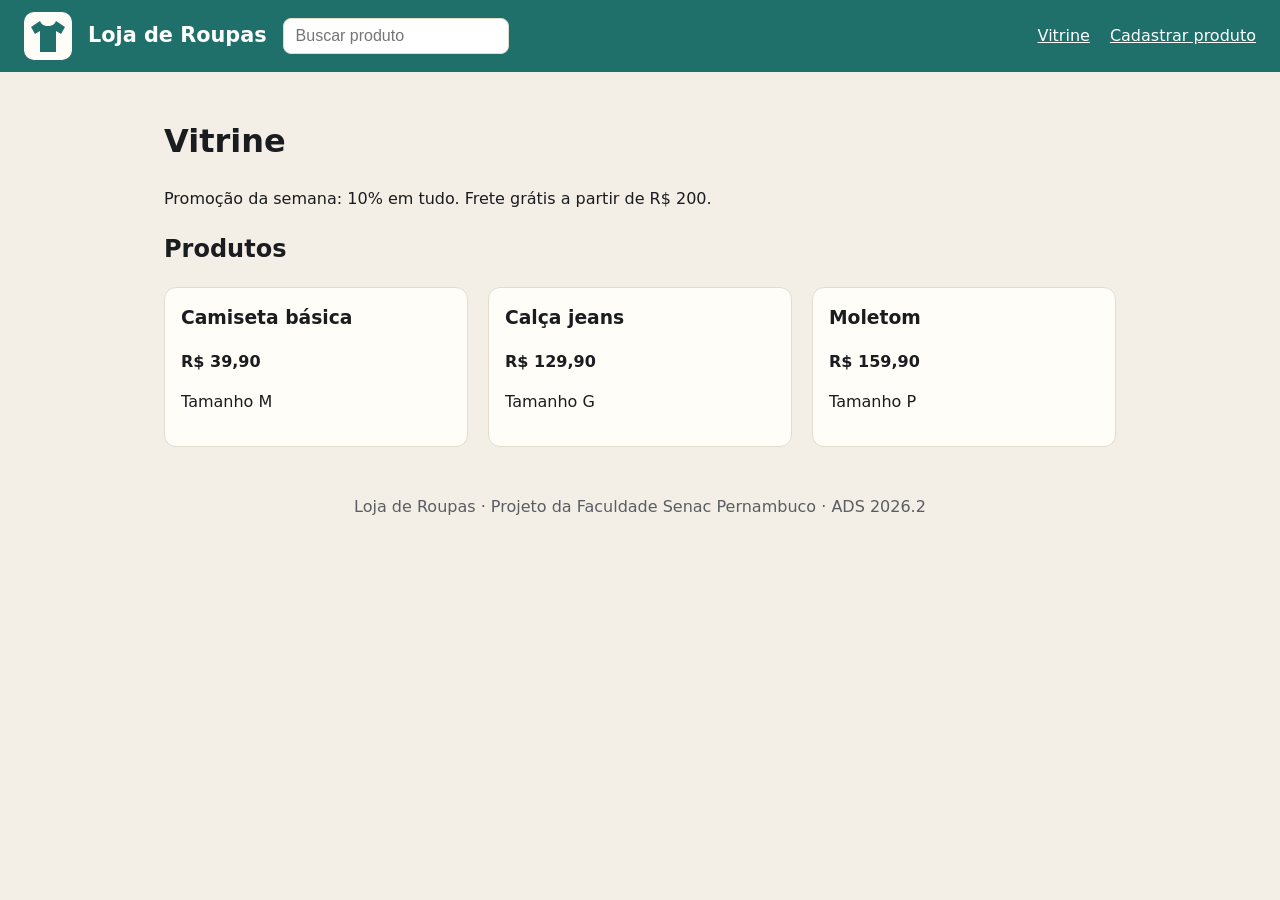
<file: front/index.html>
<!doctype html>
<html lang="pt-BR">
<head>
  <meta charset="utf-8">
  <meta name="viewport" content="width=device-width, initial-scale=1">
  <title>Vitrine · Loja de Roupas</title>
  <link rel="stylesheet" href="estilo.css">
</head>
<body>
  <header>
    <img src="img/logo.svg" alt="Logotipo da Loja de Roupas: uma camiseta" width="48" height="48">
    <p>Loja de Roupas</p>
    <label for="busca" class="so-leitor-de-tela">Buscar produto</label>
    <input id="busca" type="search" placeholder="Buscar produto">
    <nav aria-label="Principal">
      <a href="index.html">Vitrine</a>
      <a href="cadastro.html">Cadastrar produto</a>
    </nav>
  </header>

  <main>
    <h1>Vitrine</h1>
    <p>Promoção da semana: 10% em tudo. Frete grátis a partir de R$ 200.</p>

    <h2 id="titulo-produtos">Produtos</h2>
    <section id="vitrine" aria-labelledby="titulo-produtos"></section>
  </main>

  <footer>
    <p>Loja de Roupas · Projeto da Faculdade Senac Pernambuco · ADS 2026.2</p>
  </footer>

  <script src="app.js"></script>
</body>
</html>
</file>
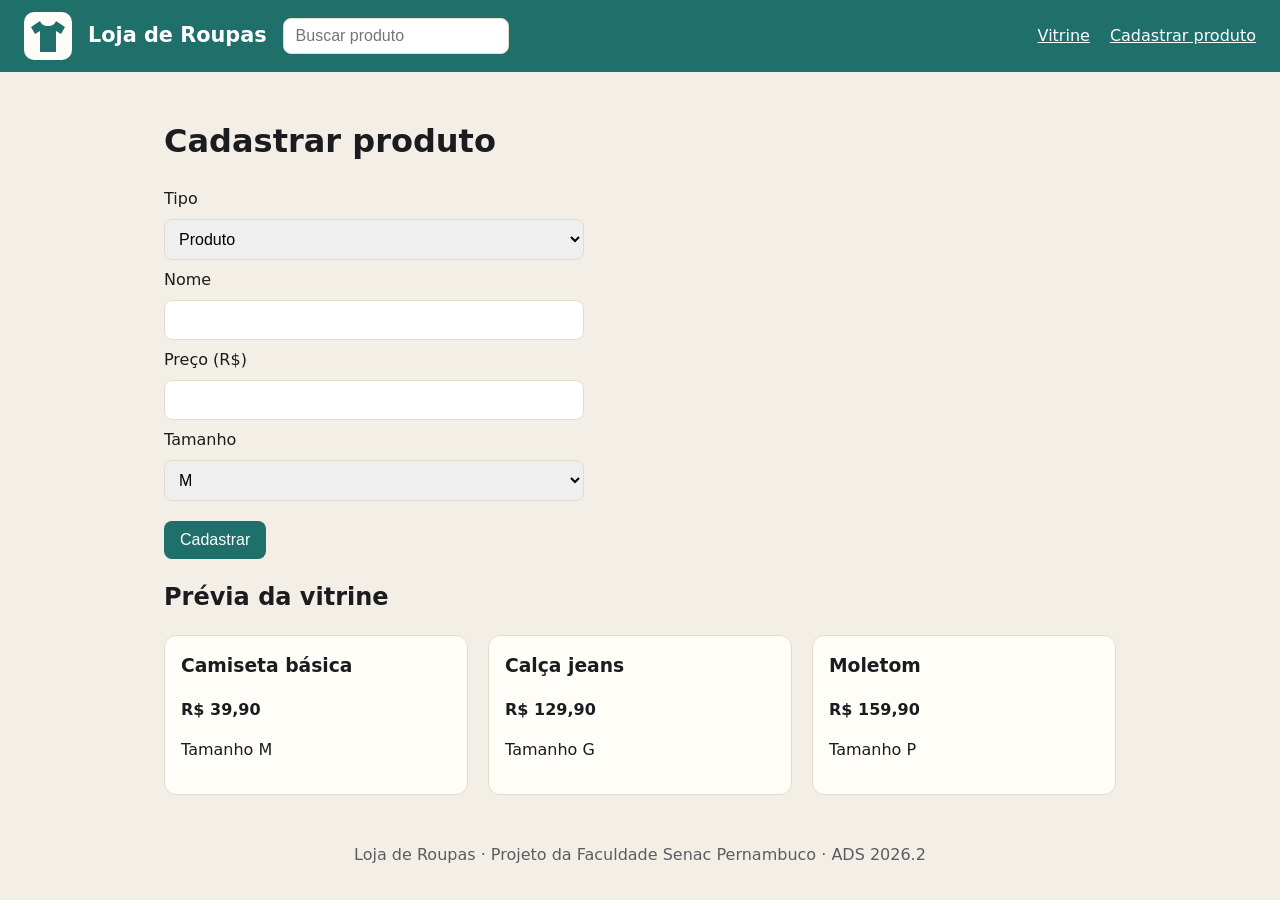
<file: front/cadastro.html>
<!doctype html>
<html lang="pt-BR">
<head>
  <meta charset="utf-8">
  <meta name="viewport" content="width=device-width, initial-scale=1">
  <title>Cadastrar produto · Loja de Roupas</title>
  <link rel="stylesheet" href="estilo.css">
</head>
<body>
  <header>
    <img src="img/logo.svg" alt="Logotipo da Loja de Roupas: uma camiseta" width="48" height="48">
    <p>Loja de Roupas</p>
    <label for="busca" class="so-leitor-de-tela">Buscar produto</label>
    <input id="busca" type="search" placeholder="Buscar produto">
    <nav aria-label="Principal">
      <a href="index.html">Vitrine</a>
      <a href="cadastro.html">Cadastrar produto</a>
    </nav>
  </header>

  <main>
    <h1>Cadastrar produto</h1>

    <form id="form-produto" class="formulario" novalidate>
      <label for="tipo">Tipo</label>
      <select id="tipo" name="tipo">
        <option value="Produto">Produto</option>
        <option value="Camiseta">Camiseta</option>
        <option value="Calca">Calça</option>
      </select>

      <label for="nome">Nome</label>
      <input id="nome" name="nome" type="text" required>

      <label for="preco">Preço (R$)</label>
      <input id="preco" name="preco" type="number" min="0.01" step="0.01" required>

      <label for="tamanho">Tamanho</label>
      <select id="tamanho" name="tamanho" required>
        <option>PP</option><option>P</option><option selected>M</option>
        <option>G</option><option>GG</option>
      </select>

      <button type="submit">Cadastrar</button>
    </form>
    <p id="aviso" role="status"></p>

    <h2 id="titulo-produtos">Prévia da vitrine</h2>
    <section id="vitrine" aria-labelledby="titulo-produtos"></section>
  </main>

  <footer>
    <p>Loja de Roupas · Projeto da Faculdade Senac Pernambuco · ADS 2026.2</p>
  </footer>

  <script src="app.js"></script>
</body>
</html>
</file>
<file: front/estilo.css>
/* Etapa 17: o visual da loja (Aula 11) */

:root {
  --verde: #1f6f6b;
  --tinta: #1b1c1f;
  --fundo: #f3efe6;
  --cartao: #fffdf8;
  --borda: #e2dccd;
}

* { box-sizing: border-box; }       /* largura inclui padding e borda */

body {
  margin: 0;
  font-family: system-ui, sans-serif;
  color: var(--tinta);
  background: var(--fundo);
  line-height: 1.5;
}

/* cabeçalho: logo, nome e menu numa linha só (Flexbox) */
header {
  display: flex;
  align-items: center;
  gap: 16px;
  padding: 12px 24px;
  background: var(--verde);
  color: #fff;
}
header p { font-size: 1.3rem; font-weight: 700; margin: 0; }
header input[type="search"] {
  font-size: 1rem;
  padding: 8px 12px;
  border: 1px solid var(--borda);
  border-radius: 8px;
}
nav { margin-left: auto; display: flex; gap: 20px; }
nav a { color: #fff; }

main { max-width: 1000px; margin: 0 auto; padding: 24px; }

/* a vitrine: cartões em grade (Grid) */
section {
  display: grid;
  grid-template-columns: repeat(3, 1fr);
  gap: 20px;
}

article {
  background: var(--cartao);
  border: 1px solid var(--borda);
  border-radius: 12px;
  padding: 16px;
}
article h3 { margin-top: 0; }

button {
  background: var(--verde);
  color: #fff;
  border: 0;
  border-radius: 8px;
  padding: 10px 16px;
  font-size: 1rem;
  cursor: pointer;
}

footer { padding: 24px; text-align: center; color: #5b5d63; }
footer p { margin: 0; }

/* Etapa 18: formulário e telas pequenas */

.formulario {
  display: flex;
  flex-direction: column;     /* um campo embaixo do outro */
  gap: 8px;
  max-width: 420px;
}
.formulario input,
.formulario select {
  font-size: 1rem;
  padding: 10px;
  border: 1px solid var(--borda);
  border-radius: 8px;
}
.formulario button { margin-top: 12px; align-self: flex-start; }

/* celular: uma coluna de cartões e menu embaixo do nome */
@media (max-width: 700px) {
  section { grid-template-columns: 1fr; }
  header { flex-wrap: wrap; }
  nav { margin-left: 0; width: 100%; }
}

/* rótulo que só o leitor de tela enxerga (o placeholder não substitui o label) */
.so-leitor-de-tela {
  position: absolute;
  width: 1px;
  height: 1px;
  overflow: hidden;
  clip: rect(0 0 0 0);
  white-space: nowrap;
}
</file>
